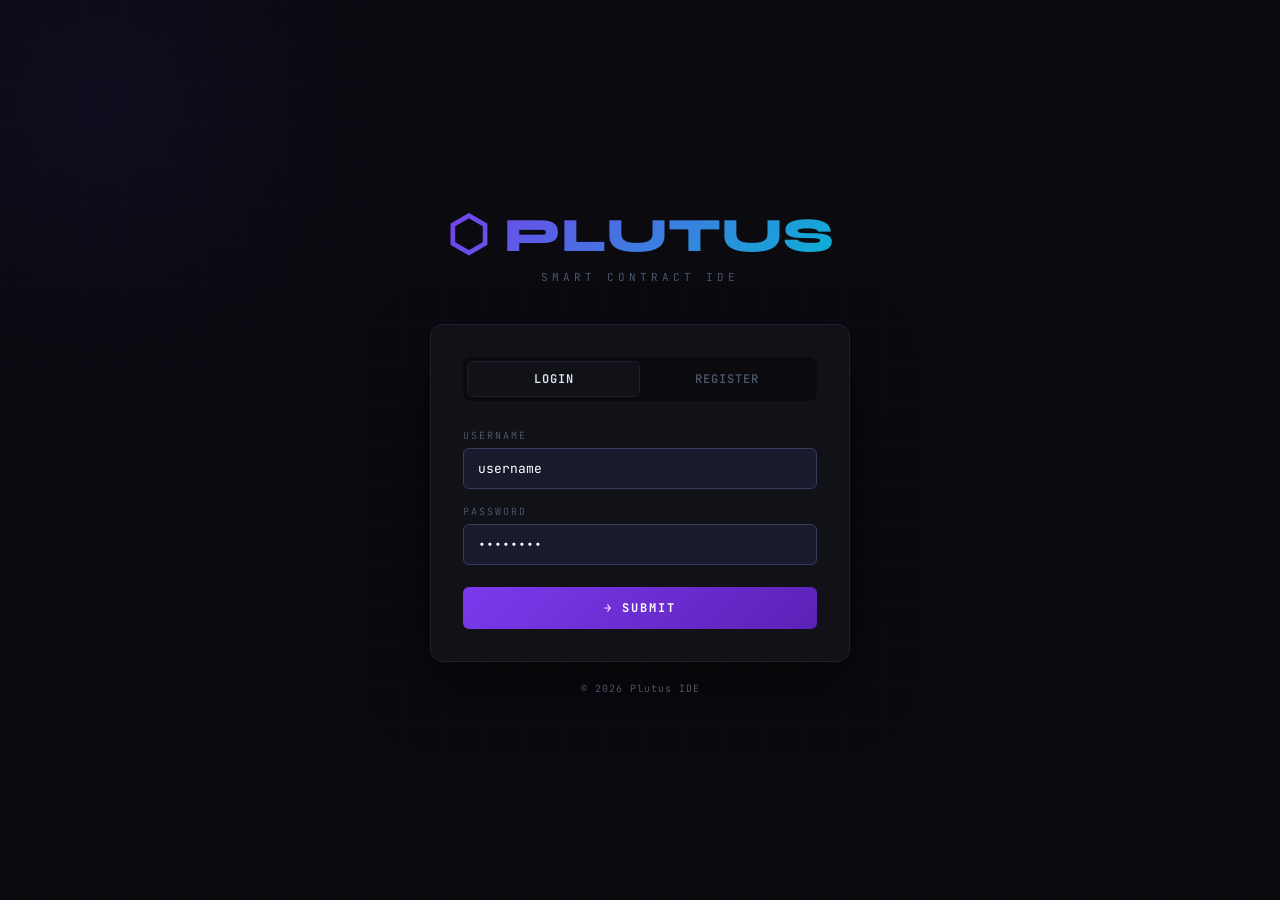
<file: backend/frontend/login.html>
<!DOCTYPE html>
<html lang="fr">
<head>
    <meta charset="UTF-8">
    <title>Plutus IDE — Connexion</title>
    <link href="https://fonts.googleapis.com/css2?family=JetBrains+Mono:wght@300;400;600;700&family=Syne:wght@400;700;800&display=swap" rel="stylesheet">
    <style>
        :root {
            --bg: #0a0a0f;
            --surface: #111118;
            --border: #1e1e2e;
            --accent: #7c3aed;
            --text: #e2e8f0;
            --muted: #4a5568;
            --error: #fc8181;
            --success: #68d391;
        }
        * { box-sizing: border-box; margin: 0; padding: 0; }
        body {
            min-height: 100vh;
            background: var(--bg);
            color: var(--text);
            font-family: 'JetBrains Mono', monospace;
            display: flex;
            align-items: center;
            justify-content: center;
        }
        body::before {
            content: '';
            position: fixed;
            inset: 0;
            background-image:
                linear-gradient(rgba(124,58,237,0.03) 1px, transparent 1px),
                linear-gradient(90deg, rgba(124,58,237,0.03) 1px, transparent 1px);
            background-size: 40px 40px;
            pointer-events: none;
        }
        .glow {
            position: fixed;
            top: -200px; left: -200px;
            width: 600px; height: 600px;
            background: radial-gradient(circle, rgba(124,58,237,0.07) 0%, transparent 70%);
            pointer-events: none;
        }
        .container { width: 420px; position: relative; z-index: 1; }
        .logo { text-align: center; margin-bottom: 40px; }
        .logo-symbol {
            font-family: 'Syne', sans-serif;
            font-size: 48px; font-weight: 800;
            background: linear-gradient(135deg, #7c3aed, #06b6d4);
            -webkit-background-clip: text;
            -webkit-text-fill-color: transparent;
            background-clip: text;
        }
        .logo-sub { font-size: 11px; color: var(--muted); letter-spacing: 4px; text-transform: uppercase; margin-top: 6px; }
        .card {
            background: var(--surface);
            border: 1px solid var(--border);
            border-radius: 12px;
            padding: 32px;
            box-shadow: 0 25px 60px rgba(0,0,0,0.5);
        }
        .tabs { display: flex; background: var(--bg); border-radius: 8px; padding: 4px; margin-bottom: 28px; }
        .tab {
            flex: 1; padding: 9px; text-align: center; font-size: 12px;
            font-weight: 600; cursor: pointer; border-radius: 6px;
            color: var(--muted); transition: all 0.2s;
            letter-spacing: 1px; text-transform: uppercase; border: 1px solid transparent;
        }
        .tab.active { background: var(--surface); color: var(--text); border-color: var(--border); }
        .form { display: none; flex-direction: column; gap: 16px; }
        .form.active { display: flex; }
        .field { display: flex; flex-direction: column; gap: 6px; }
        .field label { font-size: 10px; letter-spacing: 2px; text-transform: uppercase; color: var(--muted); }
        .field input {
            background: #1a1a2e; border: 1px solid #3a3a5c;
            border-radius: 6px; padding: 11px 14px; color: #ffffff;
            font-family: 'JetBrains Mono', monospace; font-size: 13px; outline: none;
            transition: border-color 0.2s;
            -webkit-text-fill-color: #ffffff;
        }
        .field input:focus { border-color: var(--accent); background: #1e1e38; }
        .field input::placeholder { color: #6b7280; opacity: 1; }
        .btn {
            background: linear-gradient(135deg, var(--accent), #5b21b6);
            color: white; border: none; border-radius: 6px; padding: 13px;
            font-family: 'JetBrains Mono', monospace; font-size: 12px;
            font-weight: 700; letter-spacing: 2px; text-transform: uppercase;
            cursor: pointer; margin-top: 6px; transition: all 0.2s;
        }
        .btn:hover:not(:disabled) { transform: translateY(-1px); box-shadow: 0 8px 25px rgba(124,58,237,0.4); }
        .btn:disabled { opacity: 0.5; cursor: not-allowed; transform: none; }
        .msg {
            font-size: 12px; padding: 10px 14px; border-radius: 6px;
            display: none; font-family: 'JetBrains Mono', monospace;
        }
        .msg.error { background: rgba(252,129,129,0.1); border: 1px solid rgba(252,129,129,0.3); color: var(--error); display: block; }
        .msg.success { background: rgba(104,211,145,0.1); border: 1px solid rgba(104,211,145,0.3); color: var(--success); display: block; }
        .footer-note { text-align: center; font-size: 10px; color: var(--muted); margin-top: 20px; letter-spacing: 1px; }
    </style>
</head>
<body>
<div class="glow"></div>
<div class="container">
    <div class="logo">
        <div class="logo-symbol">⬡ PLUTUS</div>
        <div class="logo-sub">Smart Contract IDE</div>
    </div>
    <div class="card">
        <div class="tabs">
            <div class="tab active" id="tabLogin" onclick="switchTab('login')">Login</div>
            <div class="tab" id="tabRegister" onclick="switchTab('register')">Register</div>
        </div>

        <!-- LOGIN -->
        <div id="loginForm" class="form active">
            <div id="loginMsg" class="msg"></div>
            <div class="field">
                <label>Username</label>
                <input id="loginUser" type="text" placeholder="username" autocomplete="username" />
            </div>
            <div class="field">
                <label>Password</label>
                <input id="loginPass" type="password" placeholder="••••••••" autocomplete="current-password" />
            </div>
            <button class="btn" id="loginBtn" onclick="login()">→ Submit</button>
        </div>

        <!-- REGISTER -->
        <div id="registerForm" class="form">
            <div id="registerMsg" class="msg"></div>
            <div class="field">
                <label>Username</label>
                <input id="regUser" type="text" placeholder="votre_username" autocomplete="username" />
            </div>
            <div class="field">
                <label>Password</label>
                <input id="regPass" type="password" placeholder="Min. 6 caractères" autocomplete="new-password" />
            </div>
            <div class="field">
                <label>Confirm</label>
                <input id="regPass2" type="password" placeholder="Répétez le mot de passe" autocomplete="new-password" />
            </div>
            <button class="btn" id="registerBtn" onclick="register()">→ Créer un compte</button>
        </div>
    </div>
    <div class="footer-note" id="footerNote"></div>
</div>

<script>
    function switchTab(tab) {
        document.getElementById('tabLogin').classList.toggle('active', tab === 'login');
        document.getElementById('tabRegister').classList.toggle('active', tab === 'register');
        document.getElementById('loginForm').classList.toggle('active', tab === 'login');
        document.getElementById('registerForm').classList.toggle('active', tab === 'register');
    }

    function showMsg(id, text, type) {
        const el = document.getElementById(id);
        el.textContent = text;
        el.className = `msg ${type}`;
    }

    async function login() {
        const username = document.getElementById('loginUser').value.trim();
        const password = document.getElementById('loginPass').value;
        if (!username || !password) return showMsg('loginMsg', 'Remplissez tous les champs', 'error');

        document.getElementById('loginBtn').disabled = true;
        try {
            const r = await fetch('/auth/login', {
                method: 'POST',
                headers: { 'Content-Type': 'application/json' },
                // credentials: 'include' inutile en SSR same-origin
                body: JSON.stringify({ username, password })
            });
            const data = await r.json();
            if (!r.ok) {
                showMsg('loginMsg', data.error, 'error');
            } else {
                // Le cookie de session est posé automatiquement par le serveur
                window.location.href = '/ide';
            }
        } catch (e) {
            showMsg('loginMsg', 'Erreur réseau', 'error');
        }
        document.getElementById('loginBtn').disabled = false;
    }

    async function register() {
        const username = document.getElementById('regUser').value.trim();
        const password = document.getElementById('regPass').value;
        const password2 = document.getElementById('regPass2').value;

        if (!username || !password) return showMsg('registerMsg', 'Remplissez tous les champs', 'error');
        if (password !== password2) return showMsg('registerMsg', 'Les mots de passe ne correspondent pas', 'error');

        document.getElementById('registerBtn').disabled = true;
        try {
            const r = await fetch('/auth/register', {
                method: 'POST',
                headers: { 'Content-Type': 'application/json' },
                body: JSON.stringify({ username, password })
            });
            const data = await r.json();
            if (!r.ok) {
                showMsg('registerMsg', data.error, 'error');
            } else {
                window.location.href = '/ide';
            }
        } catch (e) {
            showMsg('registerMsg', 'Erreur réseau', 'error');
        }
        document.getElementById('registerBtn').disabled = false;
    }

    document.addEventListener('keydown', (e) => {
        if (e.key !== 'Enter') return;
        if (document.getElementById('loginForm').classList.contains('active')) login();
        else register();
    });

    // Set dynamic year in footer
    document.getElementById('footerNote').textContent = `© ${new Date().getFullYear()} Plutus IDE`;
</script>
</body>
</html>
</file>
